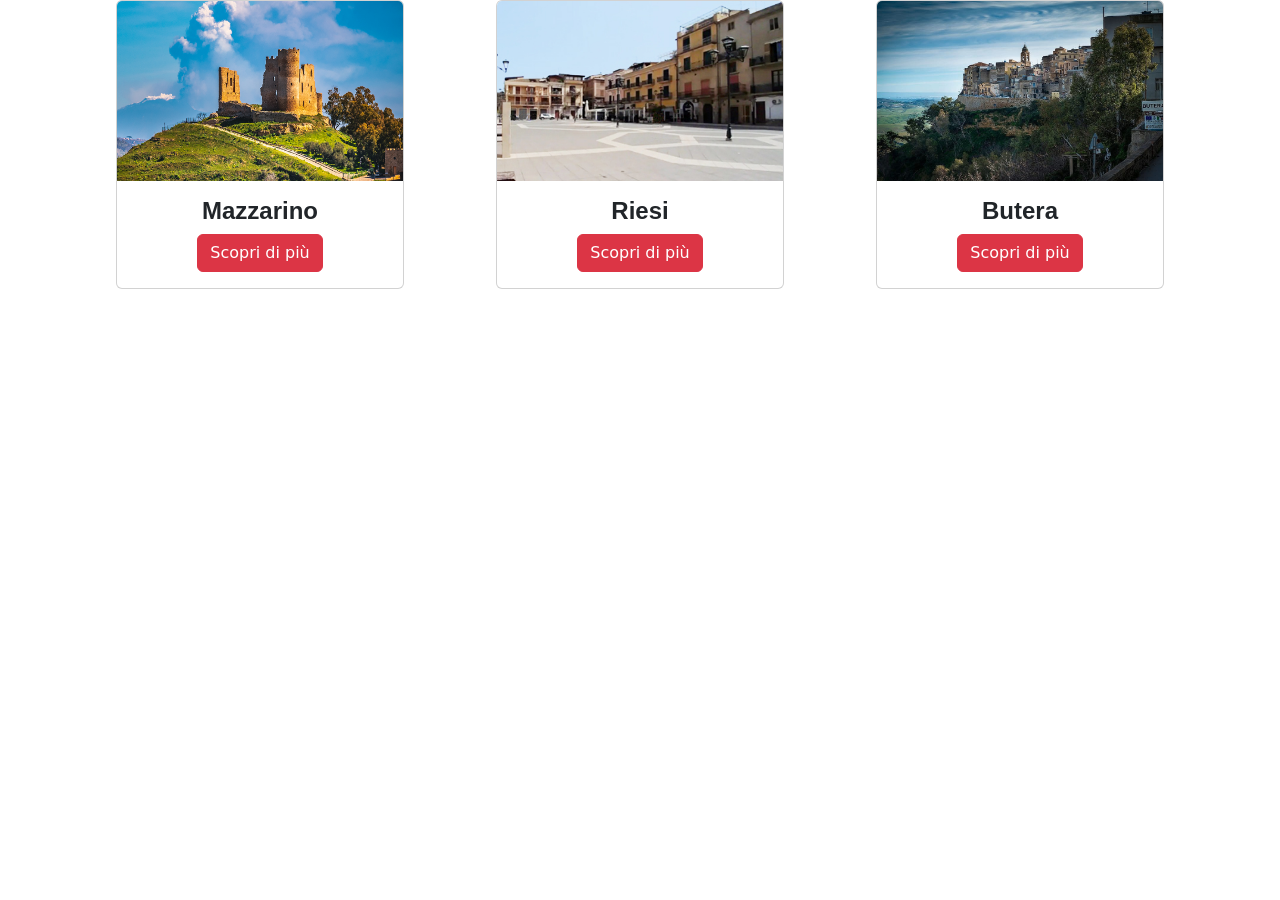
<file: index.html>
<!doctype html>
<html lang="en">
  <head>
    <meta charset="utf-8">
    <meta name="viewport" content="width=device-width, initial-scale=1">
    <link rel="stylesheet" href="stili.css">
    <title>Buono acquisto</title>
    <link href="https://cdn.jsdelivr.net/npm/bootstrap@5.3.8/dist/css/bootstrap.min.css" rel="stylesheet">
  </head>
  <body>

    

    <!-- Contenitore centrale -->
    <div class="container">
      <div class="row justify-content-center g-4">
        
        <!-- Card 1 -->
        <div class="col-md-4 d-flex justify-content-center">
          <div class="card" style="width: 18rem;">
            <img src="img/1.jpg" class="card-img-top" width="180" height="180">
            <div class="card-body text-center">
              <h5 class="card-title fontcentrato">Mazzarino</h5>
              <a href="Mazzarino.html" class="btn btn-danger">Scopri di più</a>
            </div>
          </div>
        </div>

        <!-- Card 2 -->
        <div class="col-md-4 d-flex justify-content-center">
          <div class="card" style="width: 18rem;">
            <img src="img/2.jpg" class="card-img-top" width="180" height="180">
            <div class="card-body text-center">
              <h5 class="card-title fontcentrato">Riesi</h5>
              <a href="Riesi.html" class="btn btn-danger">Scopri di più</a>
            </div>
          </div>
        </div>

        <!-- Card 3 -->
        <div class="col-md-4 d-flex justify-content-center">
          <div class="card" style="width: 18rem;">
            <img src="img/3.jpg" class="card-img-top" width="180" height="180">
            <div class="card-body text-center">
              <h5 class="card-title fontcentrato">Butera</h5>
              <a href="Butera.html" class="btn btn-danger">Scopri di più</a>
            </div>
          </div>
        </div>

      </div>
    </div>

    <script src="https://cdn.jsdelivr.net/npm/bootstrap@5.3.8/dist/js/bootstrap.bundle.min.js"></script>
  </body>
</html>
</file>
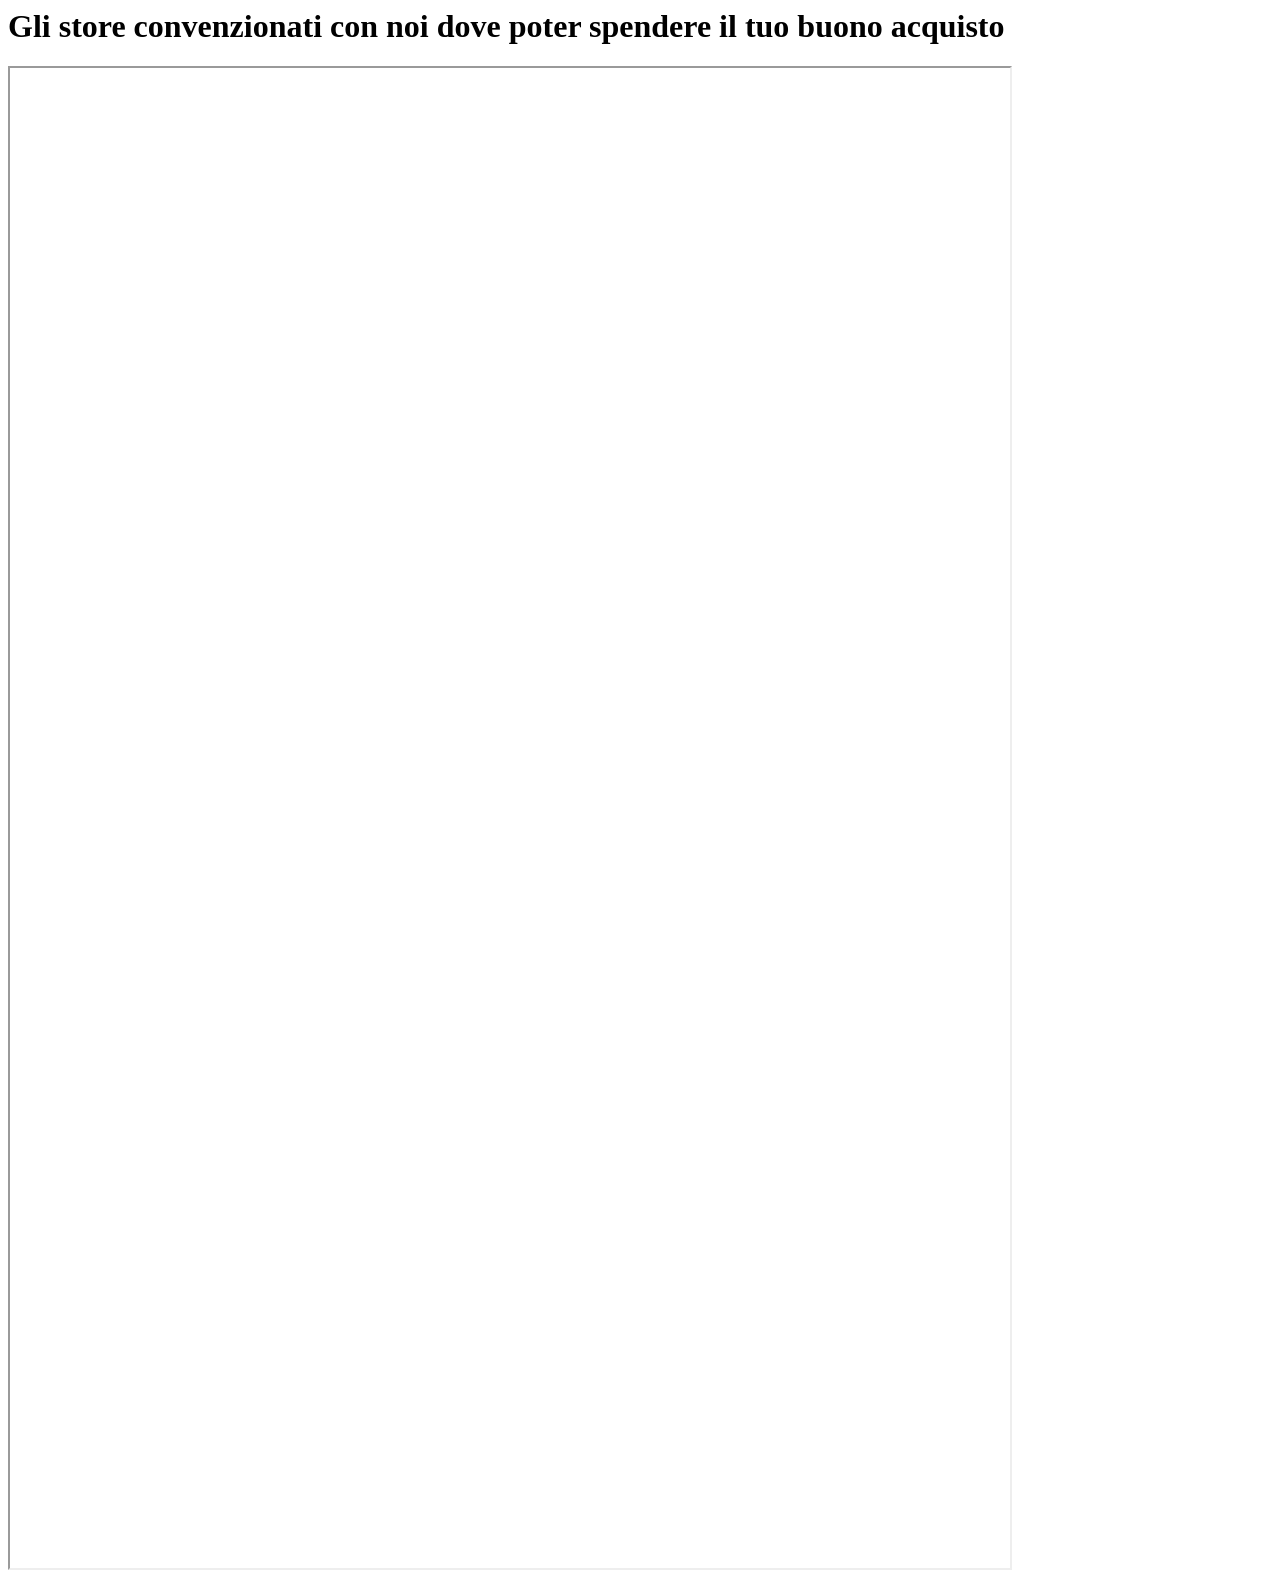
<file: buoniacquisti.html>
<html>
    <head>
      
    </head>
    <body>
        <h1> Gli store convenzionati con noi dove poter spendere il tuo buono acquisto </h1>
        <iframe src="https://www.google.com/maps/d/u/1/embed?mid=1354lC-sx5e0dE2QC9p64PH9p8fvDNVU&ehbc=2E312F" width="1000" height="1500"></iframe>
    </body>
</html>
</file>
<file: stili.css>
.fontcentrato{
    text-align: center;
    
    color: #bd1c1c;
    font-family: 'Poppins', sans-serif;
    font-weight: 550; /* grassetto */
    font-size: 1.5rem; /* regolabile */
    
    
}

.table {
    text-align:center;
    padding:100px;
}
</file>
